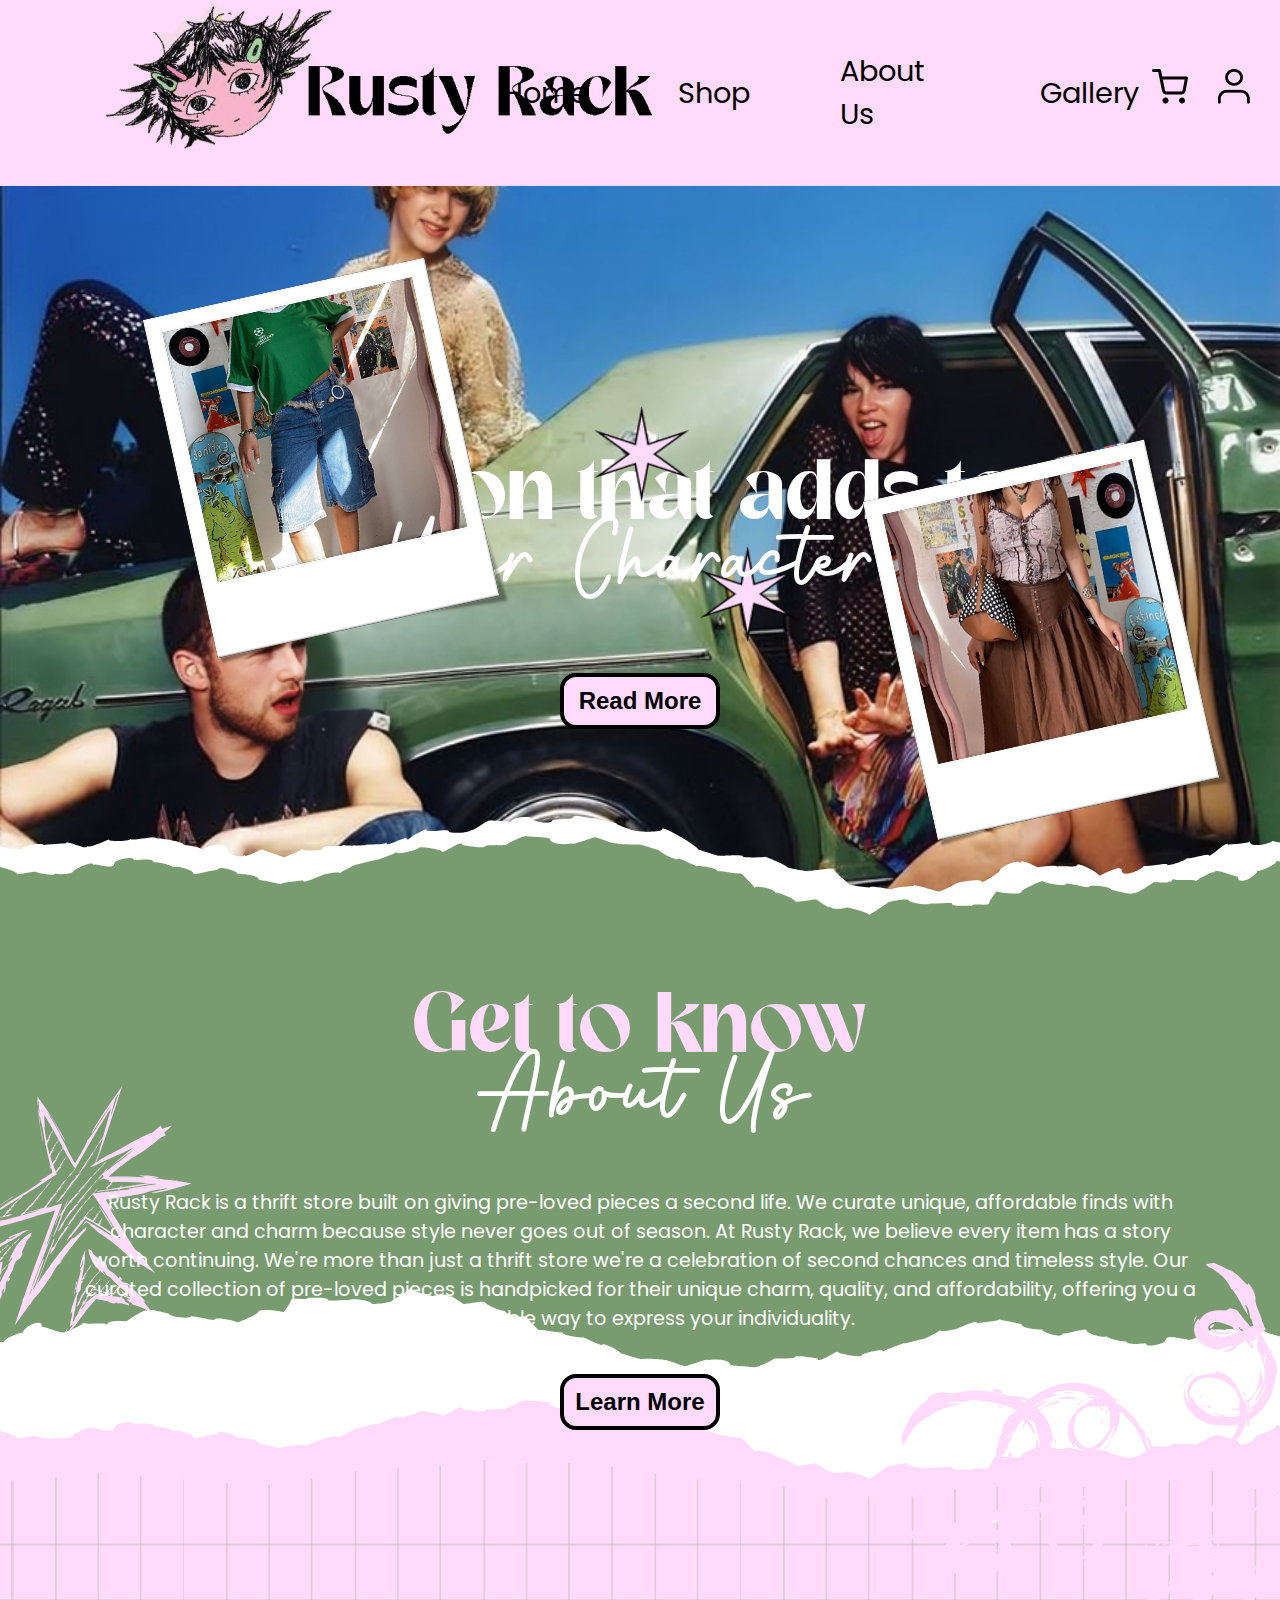
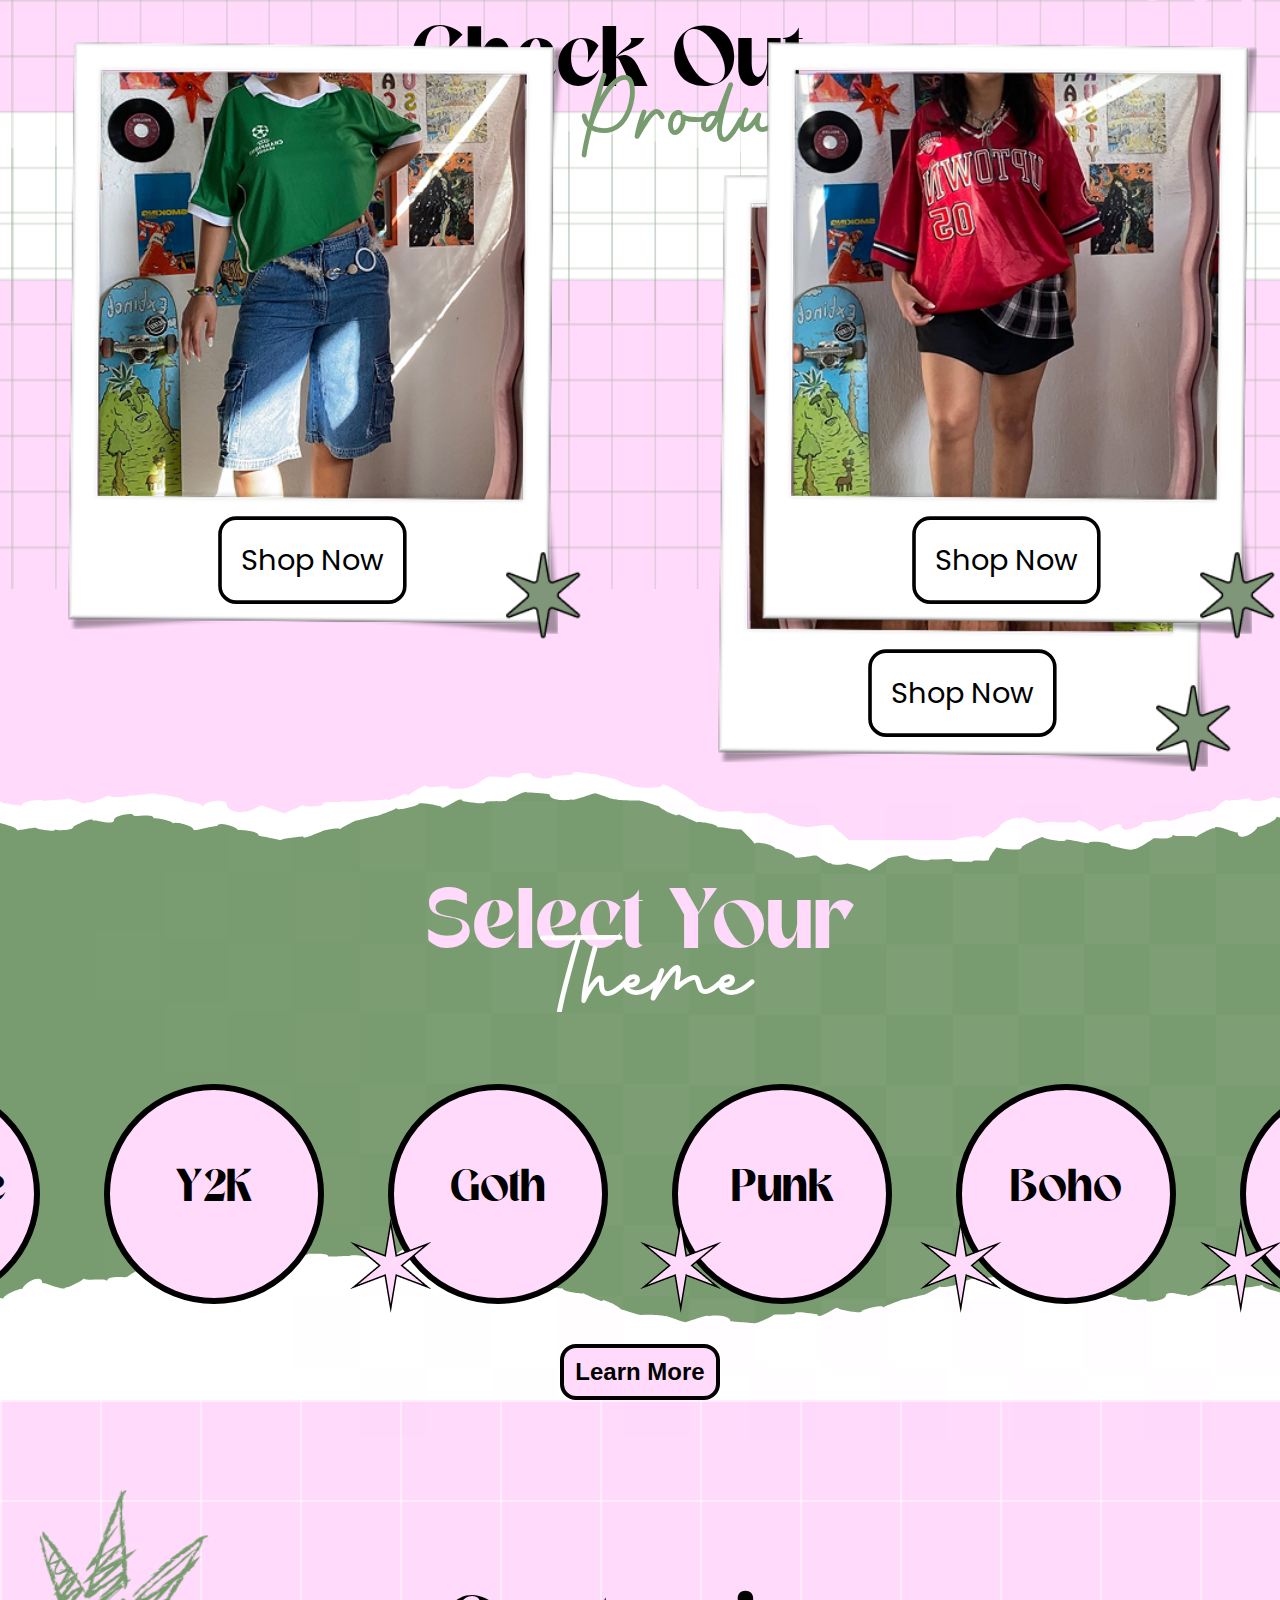
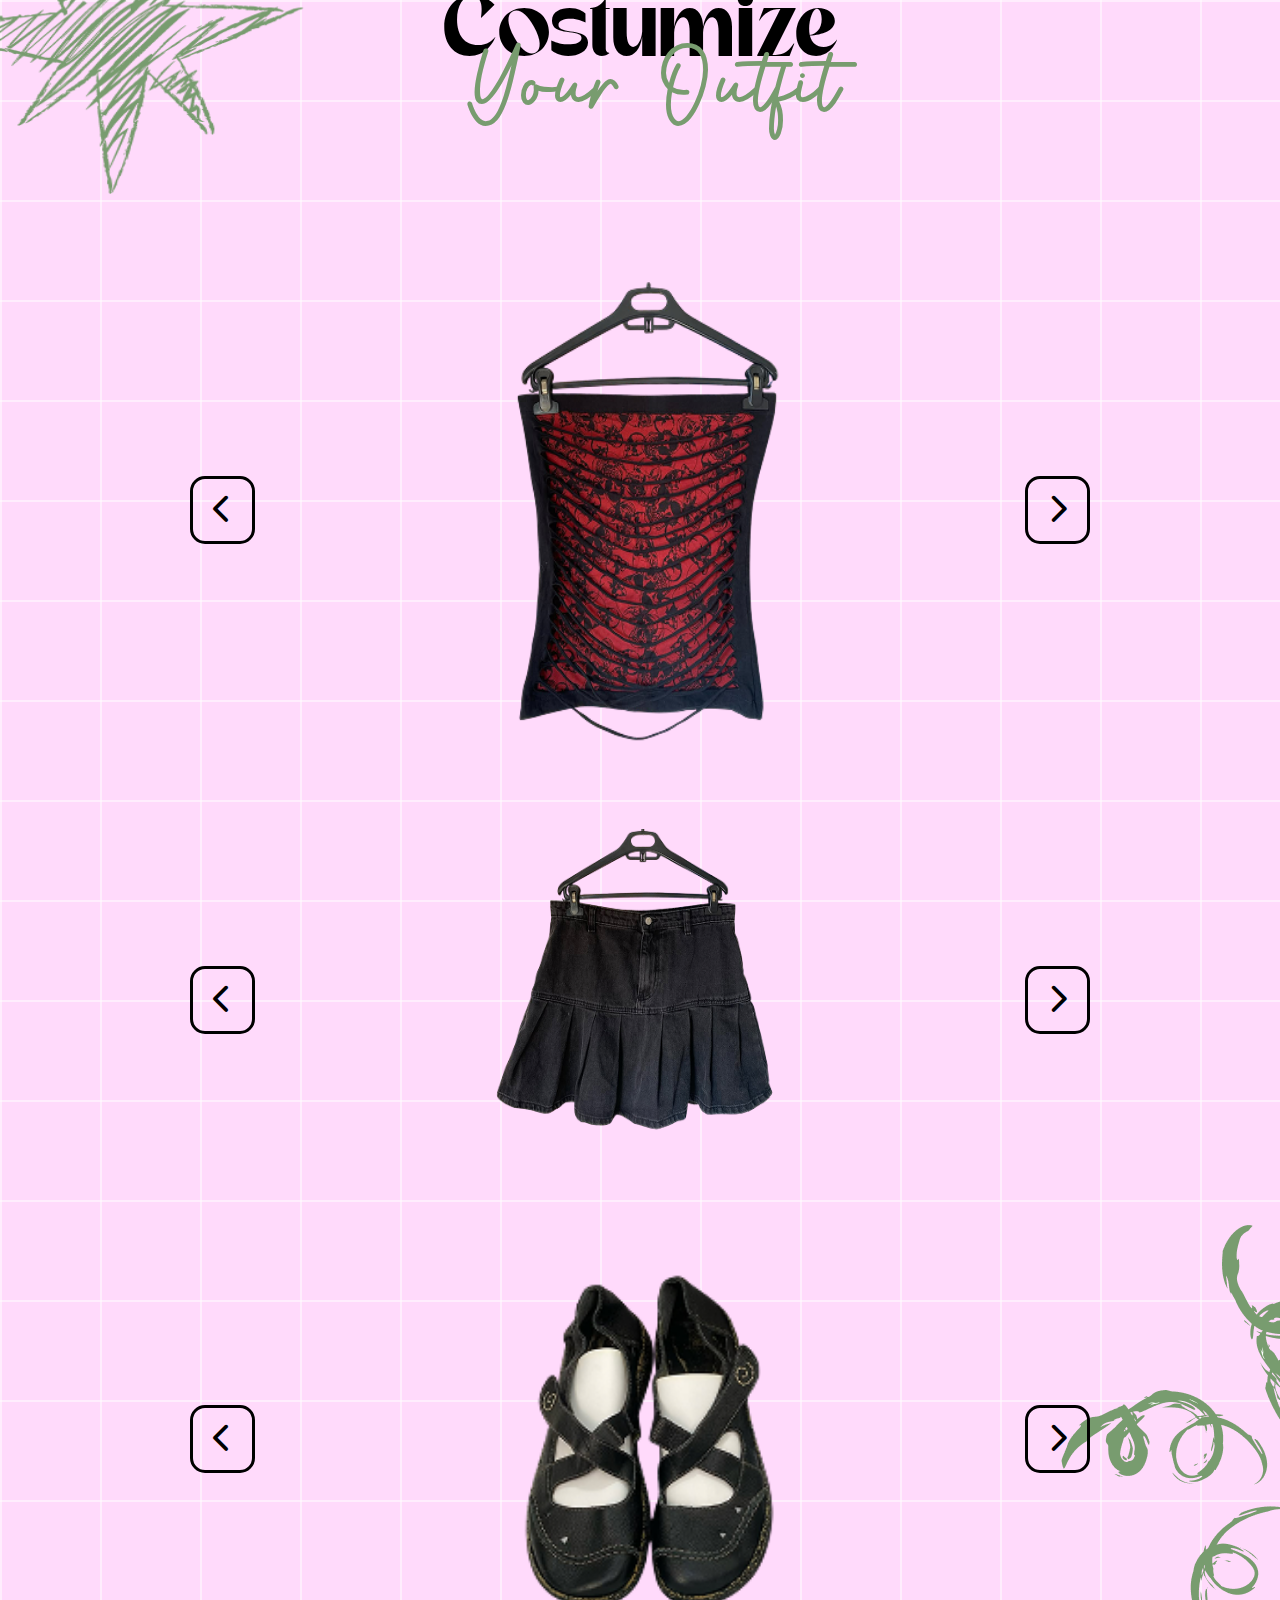
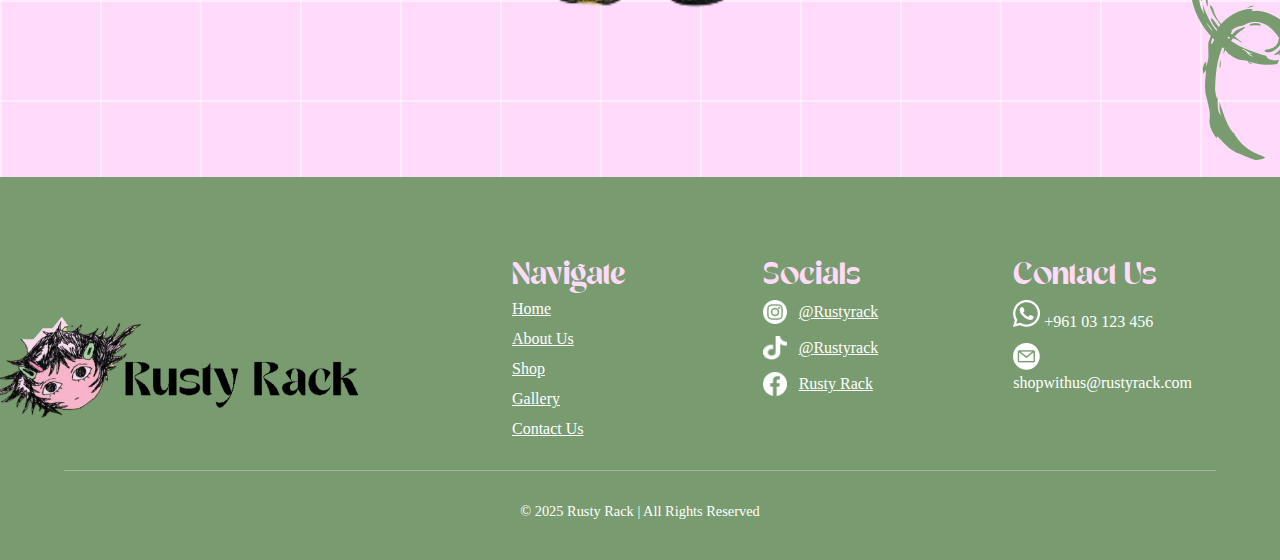
<file: index.html>
<!DOCTYPE html>
<html lang="en">
<head>
    <meta charset="UTF-8">
    <meta name="viewport" content="width=device-width, initial-scale=1.0">
    <title>Rusty Rack</title>
    <link rel="stylesheet" href="style.css">
     <link rel="stylesheet" href="https://cdnjs.cloudflare.com/ajax/libs/font-awesome/6.5.1/css/all.min.css">

</head>
<body>
     <header>

        <div class="logo">
            <img src="imgs/logo.png">
        </div>

        <div class="nav">
            <a href="index.html">Home</a>
            <a href="shop.html">Shop</a>
            <a href="about.html">About Us</a>
            <a href="#">Gallery</a>
        </div>

   <div class="hamburger" id="hamburger">
        <i class="fa-solid fa-bars"></i>
    </div>
    
        <div class="profile_links">
            <a href="cart.html"><img src="imgs/Shopping cart.png"></a>
            <a href="signup.html"><img src="imgs/Account.png"></a>
        </div>

    </header>

    <section id="hero_section">
         <img id="polariod_heroimg1" src="imgs/polariod1img.png"> <!-- BACK -->
    <div id="polariod_hero1">
        <img src="imgs/polariodRotated.png"> <!-- FRONT -->
    </div>

        <img id="star1" src="imgs/star.png">
         <img id="star2" src="imgs/star.png">
        <div id="hero_content">
            <div id="hero_text">
                <p>Fashion that adds to</p>
                <span>Your Character</span>
            </div>
            <div id="hero_btn">
                <button class="mainbtn">Read More</button></div>
        </div>

           <img id="polariod_heroimg2" src="imgs/polariod2img.png"> <!-- BACK -->
    <div id="polariod_hero2">
        <img src="imgs/polariodRotated.png"> <!-- FRONT -->
    </div>
    </section>

    
    <section id="about_us">
        <img id="paperwhite1"src="imgs/paperwhite.svg">
        <img id="papergreen1"src="imgs/papergreen.svg">
        <img id="doodle1" src="imgs/doodle1.svg">
        <div id="about_uscontent">

            <div id="about_usheading">
                <p>Get to know</p>
                <span>About Us</span>
            </div>
            <div id="about_ustext">
               <p> Rusty Rack is a thrift store built on giving pre-loved pieces a second life. We curate unique, affordable finds with character and charm because style never goes out of season. At Rusty Rack, we believe every item has a story worth continuing. We're more than just a thrift store  we're a celebration of second chances and timeless style. Our curated collection of pre-loved pieces is handpicked for their unique charm, quality, and affordability, offering you a sustainable way to express your individuality. </p>
            </div>

            <div id="about_usbtn">
                <button class="mainbtn">Learn More</button></div>
        </div>
        <img id="doodle2" src="imgs/doodle2.svg">
        <img id="paperwhite2"src="imgs/paperwhite.svg">
        <img id="papergreen2"src="imgs/papergreen.svg">
    </section>

    <section id="shop">
        <img id="line1" src="imgs/Lines.png">
         <img id="line2" src="imgs/Lines.png">
         <img id="paperpink1"src="imgs/paperpink.svg">
          <!-- <img id="paperpink2"src="imgs/paperpink.svg"> -->
          <div id="pinkfiller"></div>

          <div id="shopheading">
                <p>Check Out</p>
                <span>New Products</span>
            </div>

            <div class="polariods">
                <div class="polariod" id="polariod1">
                    <img src="imgs/polariod.png">
                    <img class="polariodimg" id="polariod1img"src="imgs/polariod1img.png">
                    <button class="shopnowbtn" id="btn1">Shop Now</button>
                    <img src="imgs/greenstar.png" class="greenstar">
                </div>

                 <div class="polariod" id="polariod2">
                    <img src="imgs/polariod.png">
                    <img class="polariodimg" id="polariod2img" src="imgs/polariod2img.png">
                    <button class="shopnowbtn" id="btn2">Shop Now</button>
                                        <img src="imgs/greenstar.png" class="greenstar">
                </div>

                 <div class="polariod" id="polariod3">
                    <img src="imgs/polariod.png">
                    <img class="polariodimg" id="polariod3img" src="imgs/polariod3img.png">
                    <button class="shopnowbtn" id="btn3">Shop Now</button>
                                        <img src="imgs/greenstar.png" class="greenstar">
                </div>
            </div>
          

    </section>

    <section id="theme">
        <img id="checker" src="imgs/checker.png">
         <img id="paperwhite3"src="imgs/paperwhite.svg">
        <img id="papergreen3"src="imgs/papergreen.svg">
        <div id="themeheading">
                <p>Select Your</p>
                <span>Theme</span>
            </div>
            <div class="categories">

                <div class="category">
                    <p>Grunge</p>
                    <img class="startheme" id="startheme1" src="imgs/star.png">
                </div>

                 <div class="category">
                    <p>Y2K</p>
                    <img class="startheme" id="startheme2" src="imgs/star.png">
                </div>

                 <div class="category">
                    <p>Goth</p>
                    <img class="startheme"id="startheme3" src="imgs/star.png">
                </div>

                 <div class="category">
                    <p>Punk</p>
                    <img class="startheme" id="startheme4" src="imgs/star.png">
                </div>

                 <div class="category">
                    <p>Boho</p>
                    <img class="startheme" id="startheme5" src="imgs/star.png">
                </div>

                 <div class="category">
                    <p>Street</p>
                    <img class="startheme" id="startheme6" src="imgs/star.png">
                </div>
            </div>

              <div id="theme_btn">
                <button class="mainbtn">Learn More</button></div>
        </div>

         <img id="paperwhite4"src="imgs/paperwhite.svg">
         <img id="papergreen4"src="imgs/papergreen.svg">
        
    </section>
   
<section id="costumize">
    <img id="greendoodle" src="imgs/greendoodle.png">
    <img id="greendoodle2" src="imgs/greendoodle2.png">

    <div id="costumizeheading">
        <p>Costumize</p>
        <span>Your Outfit</span>
    </div>

    
    <div class="slider-block">
        <button class="slide-btn left-btn"><i class="fa-solid fa-chevron-left"></i></button>

        <div class="slideshow-wrapper">
            <div class="costumizetops">
                
            </div>
        </div>

        <button class="slide-btn right-btn"><i class="fa-solid fa-chevron-right"></i></button>
    </div>

   
    <div class="slider-block">
        <button class="slide-btn left-btn"><i class="fa-solid fa-chevron-left"></i></button>

        <div class="slideshow-wrapper">
            <div class="costumizebottoms">
                
            </div>
        </div>

        <button class="slide-btn right-btn"><i class="fa-solid fa-chevron-right"></i></button>
    </div>

    
    <div class="slider-block">
        <button class="slide-btn left-btn"><i class="fa-solid fa-chevron-left"></i></button>

        <div class="slideshow-wrapper">
            <div class="costumizeshoes">
                
            </div>
        </div>

        <button class="slide-btn right-btn"><i class="fa-solid fa-chevron-right"></i></button>
    </div>
</section>

<footer class="about-footer section-tear section-tear--top">
    <div class="footer-container">
      <div class="footer-column footer-brand">
        <img src="imgs/logo.png" alt="Rusty Rack logo" class="footer-logo-img">
        
      </div>
      <div class="footer-column">
        <h3 class="footer-column-title">Navigate</h3>
        <ul class="footer-links">
          <li><a href="index.html">Home</a></li>
          <li><a href="about.html">About Us</a></li>
          <li><a href="#shop">Shop</a></li>
          <li><a href="#gallery">Gallery</a></li>
          <li><a href="#contact">Contact Us</a></li>
        </ul>
      </div>
      <div class="footer-column">
        <h3 class="footer-column-title">Socials</h3>
        <ul class="footer-socials">
          <li>
            <a href="#" aria-label="Instagram">
              <img src="imgs/IGWhite.png" alt="Instagram icon">
              <span>@Rustyrack</span>
            </a>
          </li>
          <li>
            <a href="#" aria-label="TikTok">
              <img src="imgs/TiktokWhite.png" alt="TikTok icon">
              <span>@Rustyrack</span>
            </a>
          </li>
          <li>
            <a href="#" aria-label="Facebook">
              <img src="imgs/FaceWhite.png" alt="Facebook icon">
              <span>Rusty Rack</span>
            </a>
          </li>
        </ul>
      </div>
      <div class="footer-column">
        <h3 class="footer-column-title">Contact Us</h3>
        <ul class="footer-contact">
          <li><img src="imgs/WhatsAppWhite.png" alt="WhatsApp icon"> +961 03 123 456</li>
          <li><img src="imgs/EmailWhite.png" alt="Email icon"> shopwithus@rustyrack.com</li>
        </ul>
      </div>
    </div>
    <p class="footer-copyright">© 2025 Rusty Rack | All Rights Reserved</p>
  </footer>

<script src="script.js"></script>
</body>
</html>
</file>
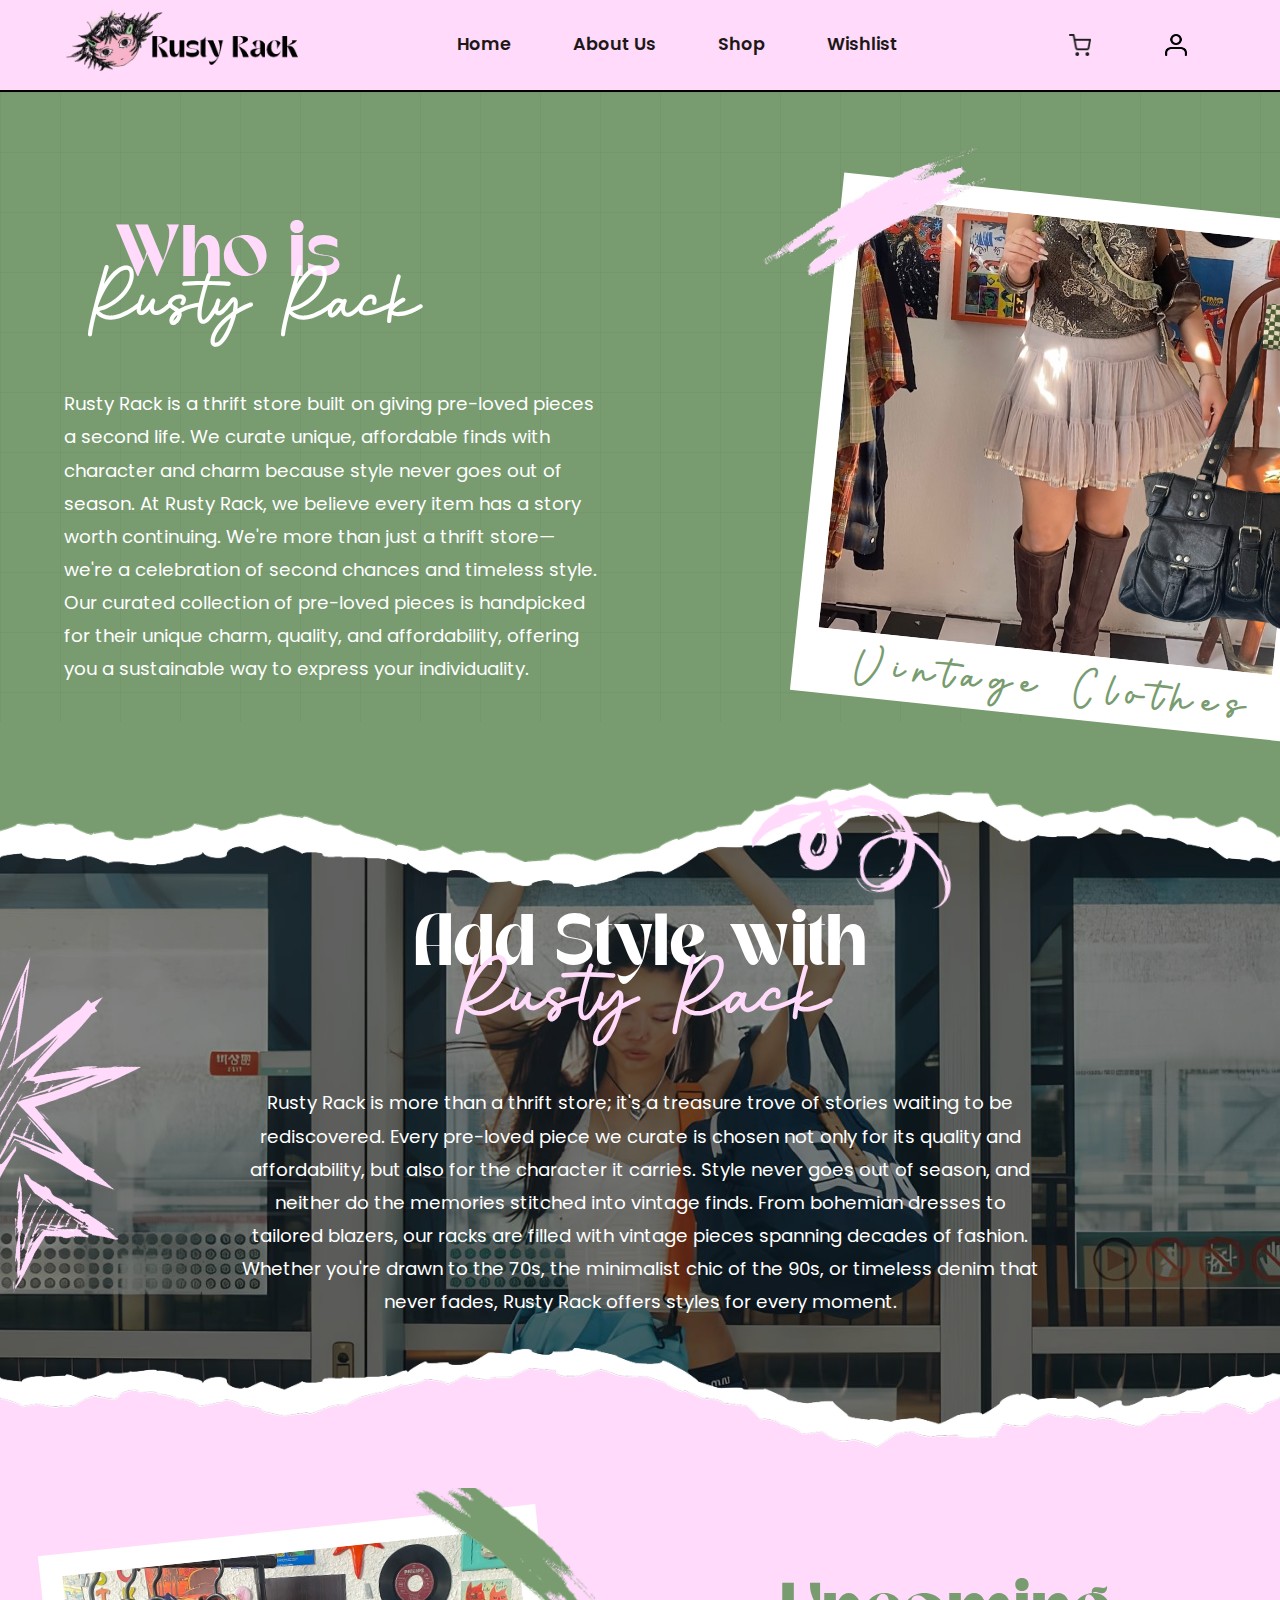
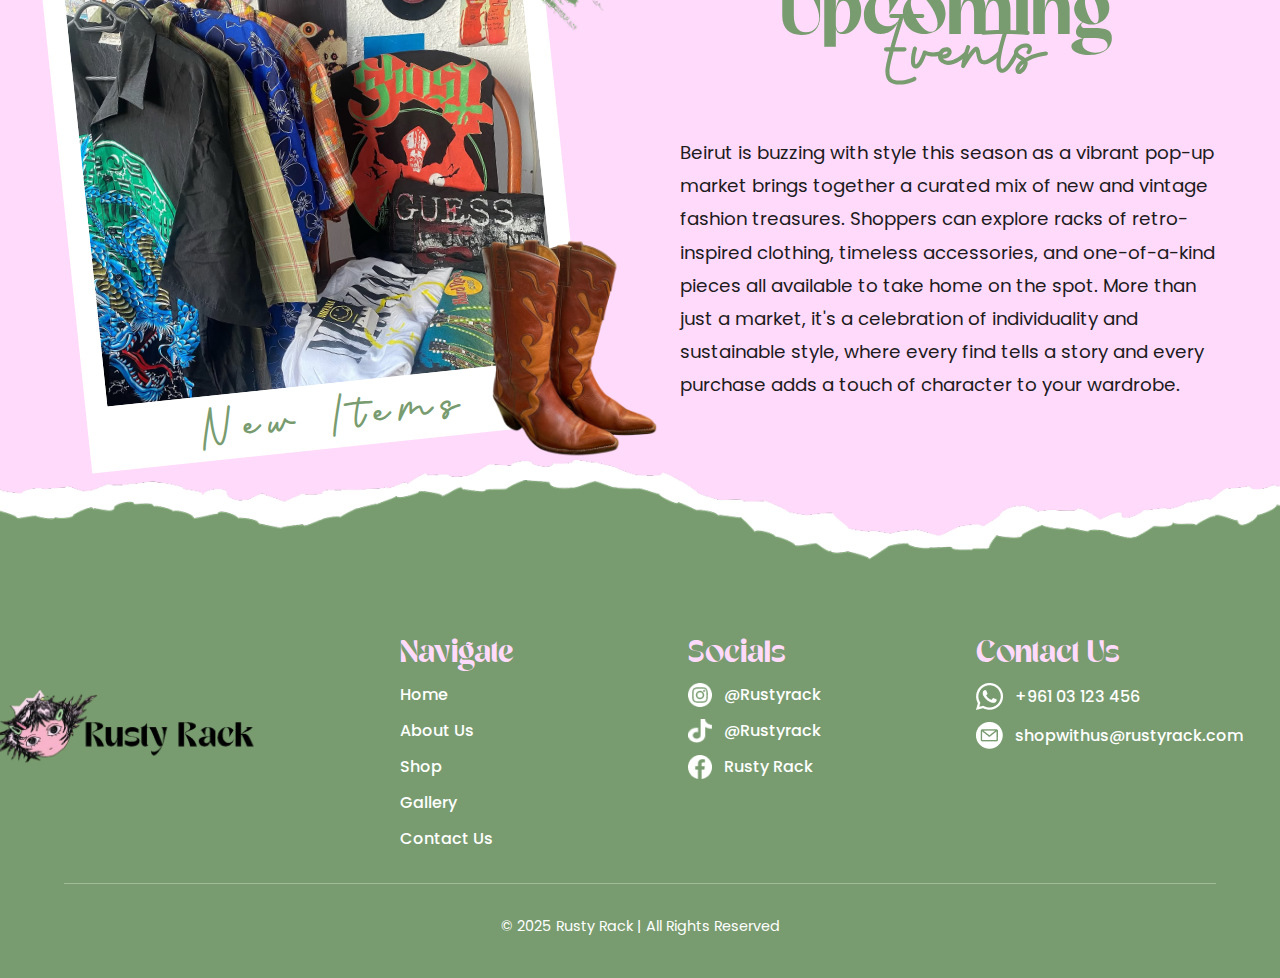
<file: about.html>
<!DOCTYPE html>
<html lang="en">

<head>
  <meta charset="UTF-8" />
  <meta name="viewport" content="width=device-width, initial-scale=1.0" />
  <title>About Us - Rusty Rack</title>
  <link rel="stylesheet" href="about.css" />
  <link rel="icon" type="image/png" href="imgs/faviconrr.png">
  <link rel="preconnect" href="https://fonts.googleapis.com">
  <link rel="preconnect" href="https://fonts.gstatic.com" crossorigin>
  <link href="https://fonts.googleapis.com/css2?family=Poppins:wght@400;600;700&display=swap" rel="stylesheet">
</head>

<body>
  <header class="navbar">
    <div class="logo">
      <a href="index.html">
        <img src="imgs/logo.png" alt="Rusty Rack logo" />
      </a>
    </div>
    <nav class="nav-links">
      <a href="index.html">Home</a>
      <a href="about.html">About Us</a>
      <a href="#shop">Shop</a>
      <a href="#gallery">Wishlist</a>
    </nav>
    <div class="nav-icons">
      <button class="icon-btn" aria-label="Open cart">
        <img src="imgs/cart.png" alt="Cart icon">
      </button>
      <button class="icon-btn" aria-label="Account">
        <img src="imgs/Human.png" alt="User account icon">
      </button>
    </div>
  </header>

  <main>
    <!-- Hero Section: Who is Rusty Rack -->
    <section class="about-hero section-tear section-tear--bottom" id="about-hero">
      <div class="about-hero-container">
        <div class="about-hero-content">
          <h1 class="about-hero-heading">
            <span class="about-hero-line1">Who is</span>
            <span class="about-hero-line2">Rusty Rack</span>
          </h1>
          <p class="about-hero-text">
            Rusty Rack is a thrift store built on giving pre-loved pieces a second life. We curate unique, affordable finds with character and charm because style never goes out of season. At Rusty Rack, we believe every item has a story worth continuing. We're more than just a thrift store—we're a celebration of second chances and timeless style. Our curated collection of pre-loved pieces is handpicked for their unique charm, quality, and affordability, offering you a sustainable way to express your individuality.
          </p>
        </div>
        <div class="about-hero-media">
          <div class="about-polaroid-wrapper">
            <div class="about-polaroid">
              <div class="polaroid-frame">
                <img src="imgs/vintageclothes.jpg" alt="Vintage clothes">
                
                <span>Vintage Clothes</span>
                
              </div>
            </div>


            <img
            src="imgs/blackbag.png"
            alt=""
            class="hero-polaroid-bag"
            aria-hidden="true"
            />
            <img src="imgs/PinkSplash.png" alt="" class="about-brush-stroke" aria-hidden="true">
          </div>
        </div>
      </div>
    </section>

  
    

    <!-- Style Section: Add Style with Rusty Rack -->
    <section class="about-style section-tear section-tear--top section-tear--bottom" id="about-style">
      <div class="about-style-overlay"></div>
      <img 
      src="imgs/stars2.png" 
      alt="" 
      class="about-style-star"
      aria-hidden="true"
    >
    <img 
    src="imgs/line1.png" 
    class="about-style-lines"
    alt=""
    aria-hidden="true"
  >
      <div class="about-style-content">
        <h2 class="about-style-heading">
          <span class="about-style-line1">Add Style with</span>
          <span class="about-style-line2">Rusty Rack</span>
        </h2>
        <p class="about-style-text">
          Rusty Rack is more than a thrift store; it's a treasure trove of stories waiting to be rediscovered. Every pre-loved piece we curate is chosen not only for its quality and affordability, but also for the character it carries. Style never goes out of season, and neither do the memories stitched into vintage finds. From bohemian dresses to tailored blazers, our racks are filled with vintage pieces spanning decades of fashion. Whether you're drawn to the 70s, the minimalist chic of the 90s, or timeless denim that never fades, Rusty Rack offers styles for every moment.
        </p>
        <br>
        <span>          </span>
        <span>          </span>
      </div>
     
    </section>

    <!-- Events Section: Upcoming Events -->
    <section class="about-events section-tear section-tear--top" id="about-events">
      <div class="about-events-container">
        <div class="about-events-media">
          <div class="about-events-polaroid-wrapper">
            <div class="about-events-polaroid">
              <div class="polaroid-frame">
                <img src="imgs/newitems.jpg" alt="New items">
                <span>New Items</span>
              </div>
              <img
                  src="imgs/GreenSplash.png"
                  alt=""
                  class="about-events-splash"
                  aria-hidden="true"
                  >
            </div>
            <img src="imgs/brownboots.png" alt="" class="about-events-boots" aria-hidden="true">
          </div>
        </div>
        <div class="about-events-content">
          <h2 class="about-events-heading">
            <span class="about-events-line1">Upcoming</span>
            <span class="about-events-line2">Events</span>
          </h2>
          <p class="about-events-text">
            Beirut is buzzing with style this season as a vibrant pop-up market brings together a curated mix of new and vintage fashion treasures. Shoppers can explore racks of retro-inspired clothing, timeless accessories, and one-of-a-kind pieces all available to take home on the spot. More than just a market, it's a celebration of individuality and sustainable style, where every find tells a story and every purchase adds a touch of character to your wardrobe.
          </p>
        </div>
      </div>
    </section>
  </main>

  <footer class="about-footer section-tear section-tear--top">
    <div class="footer-container">
      <div class="footer-column footer-brand">
        <img src="imgs/logo.png" alt="Rusty Rack logo" class="footer-logo-img">
        
      </div>
      <div class="footer-column">
        <h3 class="footer-column-title">Navigate</h3>
        <ul class="footer-links">
          <li><a href="index.html">Home</a></li>
          <li><a href="about.html">About Us</a></li>
          <li><a href="#shop">Shop</a></li>
          <li><a href="#gallery">Gallery</a></li>
          <li><a href="#contact">Contact Us</a></li>
        </ul>
      </div>
      <div class="footer-column">
        <h3 class="footer-column-title">Socials</h3>
        <ul class="footer-socials">
          <li>
            <a href="#" aria-label="Instagram">
              <img src="imgs/IGWhite.png" alt="Instagram icon">
              <span>@Rustyrack</span>
            </a>
          </li>
          <li>
            <a href="#" aria-label="TikTok">
              <img src="imgs/TiktokWhite.png" alt="TikTok icon">
              <span>@Rustyrack</span>
            </a>
          </li>
          <li>
            <a href="#" aria-label="Facebook">
              <img src="imgs/FaceWhite.png" alt="Facebook icon">
              <span>Rusty Rack</span>
            </a>
          </li>
        </ul>
      </div>
      <div class="footer-column">
        <h3 class="footer-column-title">Contact Us</h3>
        <ul class="footer-contact">
          <li><img src="imgs/WhatsAppWhite.png" alt="WhatsApp icon"> +961 03 123 456</li>
          <li><img src="imgs/EmailWhite.png" alt="Email icon"> shopwithus@rustyrack.com</li>
        </ul>
      </div>
    </div>
    <p class="footer-copyright">© 2025 Rusty Rack | All Rights Reserved</p>
  </footer>
</body>

</html>
</file>
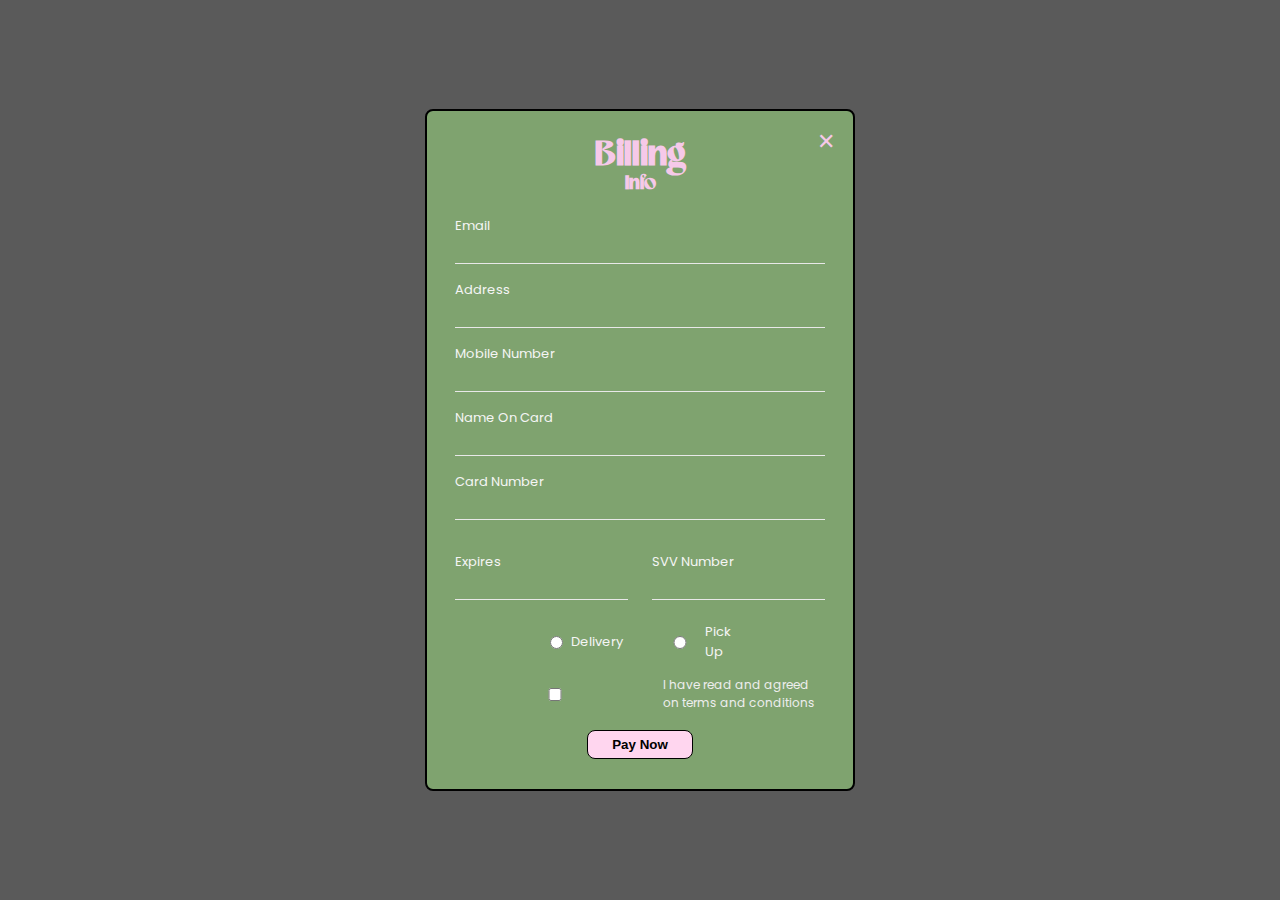
<file: payment.html>
<!DOCTYPE html>
<html lang="en">
<head>
<meta charset="UTF-8" />
<meta name="viewport" content="width=device-width, initial-scale=1.0" />
<title>Billing Info</title>

<style>
@font-face {
  font-family: 'Reverie';
  src: url('fonts/REVERIE.otf');
}
@font-face {
  font-family: 'Poppins';
  src: url('fonts/Poppins-Regular.ttf');
}

*{
  box-sizing:border-box;
  margin:0;
  padding:0;
}

body{
  background:#5a5a5a;
  height:100vh;
  display:flex;
  align-items:center;
  justify-content:center;
  font-family:'Poppins', sans-serif;
}

.modal{
  width:430px;
  background:#7fa36f;
  border:2px solid #000;
  border-radius:8px;
  padding:24px 28px 30px;
  position:relative;
}

.close{
  position:absolute;
  top:14px;
  right:18px;
  font-size:22px;
  color:#f6c9e9;
  cursor:pointer;
}

h1{
  font-family:'Reverie';
  text-align:center;
  color:#f6c9e9;
  font-size:36px;
  margin-bottom:20px;
}

h1 span{
  display:block;
  font-size:20px;
  margin-top:-6px;
}

label{
  color:#f5f5f5;
  font-size:13px;
  display:block;
  margin-top:16px;
}

input{
  width:100%;
  background:transparent;
  border:none;
  border-bottom:1px solid #e8e8e8;
  padding:6px 2px;
  color:white;
  outline:none;
}

.row{
  display:flex;
  gap:24px;
  margin-top:16px;
}

.row .field{
  flex:1;
}

.options{
  display:flex;
  justify-content:center;
  gap:40px;
  margin:22px 0 14px;
  color:white;
  font-size:14px;
}

.options label{
  margin:0;
  display:flex;
  align-items:center;
  gap:8px;
}

.terms{
  display:flex;
  align-items:center;
  gap:8px;
  font-size:12px;
  color:#eee;
  margin-bottom:18px;
}

button{
  display:block;
  margin:0 auto;
  background:#ffd6ef;
  border:1px solid #000;
  border-radius:8px;
  padding:6px 24px;
  font-weight:bold;
  cursor:pointer;
}
</style>
</head>
<body>

<div class="modal">
  <div class="close">✕</div>
  <h1>Billing<span>Info</span></h1>

  <label>Email</label>
  <input type="email" />

  <label>Address</label>
  <input type="text" />

  <label>Mobile Number</label>
  <input type="text" />

  <label>Name On Card</label>
  <input type="text" />

  <label>Card Number</label>
  <input type="text" />

  <div class="row">
    <div class="field">
      <label>Expires</label>
      <input type="text" />
    </div>
    <div class="field">
      <label>SVV Number</label>
      <input type="text" />
    </div>
  </div>

  <div class="options">
    <label><input type="radio" name="type" /> Delivery</label>
    <label><input type="radio" name="type" /> Pick Up</label>
  </div>

  <div class="terms">
    <input type="checkbox" />
    <span>I have read and agreed on terms and conditions</span>
  </div>

  <button>Pay Now</button>
</div>

</body>
</html>
</file>
<file: style.css>
*{
    margin:0;
    padding:0;
}
@font-face{
    font-family:'Kalista';
    src: url('fonts/Kalista.ttf') format('truetype');
}
@font-face{
    font-family: 'Reverie';
    src: url('fonts/REVERIE.otf') format('opentype');
}
@font-face{
    font-family: 'Poppins';
    src: url('fonts/Poppins-Regular.ttf') format('truetype');
}
header{
background-color: #FFDAFB;
width: 100%;
height: auto;
display: flex;
justify-content: space-between;
/* padding:0.4rem; */
align-items: center;
/* gap:40rem; */
/* border: 2px solid black; */
font-family: 'Poppins';
font-size: 1.8rem;
}
.profile_links{
    display: flex;
    gap: 30px;
    margin-right: 30px;
}
.logo{
    margin-left:100px ;
}
.nav{
    display: flex;
    justify-content: center;
    align-items: center;
    gap: 4rem;
    margin-left: -200px;
}
.nav a{
text-decoration: none;
color: black;
 transition: border 0.3s ease;
    border-radius: 25px;
    border: 3px solid transparent;
    padding:10px; 
}
.nav a:hover{
    border: 3px solid black;
}
#star1{
    position: absolute;
    top: 220px;
    right:590px;
    width: 6rem;
    height: 6rem;
}
#star2{
    position: absolute;
    top:360px;
    left:700px;
     width: 6rem;
    height: 6rem;
}
#polariod_hero1{
    position: absolute;
    left:100px;
    top:30px;
    z-index: 1;
   
}
#polariod_heroimg1{
    position: absolute;
    left:189px;
    top:100px;
    width:16rem;
    height: 20rem;
    transform: rotate(-13deg);
    z-index: 0;
}
#polariod_hero2{
     position: absolute;
    right:0px;
    bottom:100px;
    z-index: 1;
}
#polariod_heroimg2{
   position: absolute;
    transform: rotate(-13deg);
    z-index: 0;
    right:115px;
    bottom:200px;
    width:16rem;
    height:20rem;
}
#hero_section{
    width:100%;
    height:50rem;
    /* border: 2px solid black; */
    background-image: url(imgs/hero-sectionbg.png);
    background-size: cover;
    background-position: center;
    display: flex;
    justify-content: center; /* <- was space-around */
  align-items: center;
    position: relative;
}
#hero_content{
    display: flex;
    flex-direction: column;
    justify-content: center;
    align-items: center;
    gap:2.5rem;
    /* border: 2px solid black; */
}
#hero_text p{
    font-size: 5.6rem;
    font-family: 'Reverie';
    color: white;
}
#hero_text span{
    font-size: 6rem;
    font-family: 'Kalista';
    margin-left: 115px;
    color: white;
    position: relative;
    top: -40px; 
}
 .mainbtn{
    background-color: #FFDAFB;
    align-items: center;
    padding: 2px;
    width: 10rem;
    height: 3.5rem;
    font-size: 1.5rem;
    border-radius: 1rem;
    font-weight: 700;
    transition: background-color 0.3s ease;
    border: 4px solid black;
}
#hero_btn button{
     margin-top: -40px;
}
.mainbtn:hover{
    background-color: transparent;
}
#doodle1{
    
    position: absolute;
    top:200px;
    left:0px;
    
}
#about_us {
  position: relative;
  z-index: 999;         
  /* height: 38rem;     */
  margin-top: -100px;      
  padding-top: 90px;    
  padding-bottom: 180px;   
  /* background-image: url(imgs/paperwhite.svg); */
  align-items: center;
  /* border: 2px solid black;     */
}
#paperwhite1{
    position: absolute;
    width: 100%;
    top:-70px;
    z-index: -1;
}
#papergreen1{
    position: absolute;
    width:100%;
    top:-50px;
    /* transform: translateX(30px); */
    z-index: -1;
}
#paperwhite2{
    position: absolute;
    transform: rotate(180deg);
    width: 100%;
    z-index: -1;
    top:200px;
}
#papergreen2{
    position: absolute;
    transform: rotate(180deg);
    width: 100%;
    z-index: -1;
    top:170px;
}
#about_uscontent{
    display: flex;
    flex-direction: column;
    justify-content: center;
    align-items: center;
    z-index: 999;
   
}
#about_usheading p{
font-family: 'Reverie';
color: #FFDAFB;
 font-size: 5.6rem;
 z-index: 999;
}
#about_usheading span{
    font-family: 'Kalista';
    color: white;
    font-size: 6rem;
    margin-left: 60px;
    position: relative;
    top: -40px; 
    z-index: 999;
    
}
#about_ustext{
    color:white;
    width: 70rem;
    height: 13.5rem;
    font-size: 1.2rem;
    z-index: 999;
    font-family: 'Poppins';
}
#about_ustext p{
 text-align: center;
}
#about_usbtn{
    margin-top: -30px;
}
#doodle2{
    position: absolute;
    right:0px;
    bottom:0px;
}
#shop{
    position: relative;
    /* z-index: -5; */
    display: flex;
    flex-direction: column;
    justify-content: center;
    align-items: center;
    /* gap:4rem; */
}
#line1{
position: absolute;
width: 100%;
top:-150px;
z-index: -1;
}
#line2{
position: absolute;
width: 100%;
top:118px;
z-index: -1;
}
#paperpink1{
    width: 100%;
    position: absolute;
    z-index: -2;
    top:-210px;
}
#paperpink2{
    width: 100%;
    position: absolute;
    transform: rotate(180deg);
    z-index: -2;
    top:350px;
}
#pinkfiller{
    background-color: #FFDAFB;
     width: 100%;
    position: absolute;
    height: 35rem;
    width: 100%;
    top:270px;
    z-index: -7;
    
    
}

#shopheading p{
font-family: 'Reverie';
color: black;
 font-size: 5.6rem;
}
#shopheading span{
    font-family: 'Kalista';
    color: #789C6F;
    font-size: 6rem;
    margin-left: -20px;
    position: relative;
    top: -50px; 
}
.polariods{
    position: relative;
    width: 90%;
}
.polariod{
    position: absolute;
     transform: scale(1.2);
}
#polariod1{
    top:-130px;
    left:40px;
}
#polariod2{
   bottom:-500px;
    left:690px;
}
#polariod3{
    right:0px;
    top:-130px;
}
.shopnowbtn{
    background-color: white;
    font-size: 1.5rem;
    font-family: 'Poppins';
    color: black;
    padding: 16px;
    border: 3px solid black;
    border-radius: 15px;
     transition: 0.3s ease;
}
.shopnowbtn:hover{
    border: 3px solid #789C6F;
    color: #789C6F;
}
#btn1{
    position: absolute;
    left:130px;
    top:395px;
}
#btn2{
    position: absolute;
    left:130px;
    top:395px;
}
#btn3{
    position: absolute;
     left:130px;
    top:395px;
}
.polariodimg{
    position: absolute;
    z-index: -1;
      left:30px;
    top:25px;
}
.greenstar{
    position: absolute;
    bottom:0px;
    left:370px;
}
/* #polariod1img{
    left:30px;
    top:
} */




#theme{
    position: relative;
    /* border: 2px solid black; */
    margin-top: 620px;
    /* z-index: 1; */
    display: flex;
    flex-direction: column;
    justify-content: center;
    align-items: center;
    z-index: 999;
}
#checker{
    position: absolute;
    z-index: 2;
    right:0px;
    height: 40rem;
    width: 74rem;
}
#paperwhite3{
 position: absolute;
    width: 100%;
    top:-70px;
    z-index: -1;
}
#papergreen3{
position: absolute;
    width:100%;
    top:-50px;
    z-index: -1;
}
#themeheading{
    margin-top: 30px;
}
#themeheading p{
    font-family: 'Reverie';
color: #FFDAFB;
 font-size: 5.6rem;
}
#themeheading span{
     font-family: 'Kalista';
    color: white;
    font-size: 6rem;
    margin-left: 110px;
    position: relative;
    top: -50px; 
}
.categories{
    display: flex;
    justify-content: center;
    gap:4rem;
    z-index: 999;
}
#startheme1{
    position: absolute;
    left:350px;
}
#startheme2{
    position: absolute;
    left:640px;
}
#startheme3{
      position: absolute;
    left:920px;
}
#startheme4{
     position: absolute;
    left:1200px;
}
#startheme5{
    position: absolute;
    left:1480px;
}
#startheme6{
    position: absolute;
    left:1760px;
}
.category{
    font-family: 'Reverie';
    font-size: 3rem;
    height:13rem;
    width:13rem;
    border-radius: 50%;
    border: 6px solid black;
    background-color: #FFDAFB;
    text-align: center;
    transition: transform 0.3s ease;
}

.startheme{
     transition: filter 0.3s ease, transform 0.3s ease;
}
.category p{
    margin-top: 70px;
}
#theme_btn{
    margin-top: 40px;
    z-index: 999;
}
#paperwhite4{
 position: absolute;
    transform: rotate(180deg);
    width: 100%;
    /* z-index: 1; */
    top:200px;
}
#papergreen4{
  position: absolute;
    transform: rotate(180deg);
    width: 100%;
    /* z-index: 3; */
    top:170px;
}
#greendoodle{
    position: absolute;
    left: 0px;
    top:90px;
    height: 19rem;
    width: 19rem;
}
#greendoodle2{
    position: absolute;
    right: 0px;
    bottom:0px;
}
#costumize {
    background-color: #FFDAFB;
    padding: 150px 0;
    position: relative;
    display: flex;
    flex-direction: column;
    align-items: center;
    gap: 80px;
    background-image: 
         linear-gradient(to right, rgba(255,255,255,0.5) 2px, transparent 0),
        linear-gradient(to bottom, rgba(255,255,255,0.5) 2px, transparent 0);
    background-size: 100px 100px; /* big squares */
}


.slider-block {
    position: relative;
    width: 900px;
    display: flex;
    align-items: center;
    justify-content: center;
}


.slideshow-wrapper {
    width: 300px;
    overflow: hidden;
}


.costumizetops,
.costumizebottoms,
.costumizeshoes {
    display: flex;
    transition: transform 0.5s ease-in-out;
}

.costumizetops img,
.costumizebottoms img,
.costumizeshoes img {
    width: 100%;
    flex-shrink: 0;
}


.slide-btn {
    position: absolute;
    top: 50%;
    transform: translateY(-50%);
    background-color: transparent;
    border: 3px solid black;
    padding: 14px 20px;
    font-size: 30px;
    cursor: pointer;
    border-radius: 15px;
    z-index: 10;
}

.left-btn {
    left: 0;
}

.right-btn {
    right: 0;
}


/* -150 */
#line3{
position: absolute;
width: 100%;
top:-10px; 
opacity: 0.5;
/* z-index: 0; */
}
/* 118 */
#line4{
position: absolute;
width: 100%;
top:75px;
opacity: 0.5;
/* z-index: -1; */
}
#paperpink3{
    width: 100%;
    position: absolute;
    z-index: -7;
    top:80px;
}
#costumizeheading{
    margin-top: 30px;
}
#costumizeheading p{
    font-family: 'Reverie';
color:black;
 font-size: 5.6rem;
}
#costumizeheading span{
     font-family: 'Kalista';
    color: #789C6F;
    font-size: 6rem;
    margin-left: 20px;
    position: relative;
    top: -50px; 
}

.about-footer {
  background-color: #789C6F;
  color: white;
  padding: 80px 64px 40px;
  position: relative;
}

.footer-container {
  max-width: 1200px;
  margin: 0 auto;
  display: grid;
  grid-template-columns: 1.2fr 1fr 1fr 1fr;
  gap: 48px;
  margin-bottom: 32px;
}

.footer-brand {
  display: flex;
  flex-direction: column;
  gap: 12px;
}

.footer-logo-img {
    transform: translate(-80px, 60px);
  width: 400px;
  height: auto;
}

.footer-brand-name {
  font-family: "Reverie", "Playfair Display", serif;
  font-size: 1.5rem;
  color: var(--white);
}

.footer-column-title {
  font-family: "Reverie", "Playfair Display", serif;
  font-size: 2rem;
  margin-bottom: 5px;
  color: #ffdafb;
  font-weight: 400;
}

.footer-links {
  list-style: none;
  display: flex;
  flex-direction: column;
  gap: 12px;
}

.footer-links a {
  color: var(--white);
  font-weight: 500;
  transition: opacity 0.3s;
}

.footer-links a:hover {
  opacity: 0.8;
}

.footer-socials {
  list-style: none;
  display: flex;
  flex-direction: column;
  gap: 12px;
}

.footer-socials a {
  display: flex;
  align-items: center;
  gap: 12px;
  color: var(--white);
  font-weight: 500;
  transition: opacity 0.3s;
}

.footer-socials img {
  width: 24px;
  height: 24px;
}

.footer-socials a:hover {
  opacity: 0.8;
}

.footer-contact {
  list-style: none;
  display: flex;
  flex-direction: column;
  gap: 12px;
  color: var(--white);
  font-weight: 500;
}

.footer-copyright {
  text-align: center;
  color: var(--white);
  font-size: 0.9rem;
  margin-top: 32px;
  padding-top: 32px;
  border-top: 1px solid rgba(255, 255, 255, 0.3);
}

.hamburger {
    display: none;
    font-size: 2rem;
    cursor: pointer;
}

/* Hamburger menu toggle */
#navLinks {
    transition: max-height 0.3s ease;
}

/* --- MEDIA QUERIES --- */
@media screen and (max-width: 992px) {

    /* Show hamburger */
    .hamburger {
        display: block;
        position: absolute;
        top: 1rem;
        right: 1rem;
        z-index: 999;
    }

    /* Hide nav initially */
    #navLinks {
        flex-direction: column;
        max-height: 0;
        overflow: hidden;
        gap: 1rem;
        background-color: #FFDAFB;
        width: 100%;
        position: absolute;
        top: 70px;
        left: 0;
        padding: 1rem 0;
    }

    #navLinks.show {
        max-height: 500px; /* arbitrary large value */
    }

    header {
        position: relative;
        flex-direction: row;
        justify-content: space-between;
        align-items: center;
        padding: 1rem;
    }

    /* Hero polaroids scaling */
    #polariod_heroimg1 { left: 20px; top: 50px; width: 10rem; height: 13rem; }
    #polariod_hero1 { left: 40px; top: 20px; }
    #polariod_heroimg2 { right: 20px; bottom: 120px; width: 10rem; height: 13rem; }
    #polariod_hero2 { right: 30px; bottom: 80px; }

    #star1, #star2 { width: 3rem; height: 3rem; }

    /* Shop polaroids stack */
    .polariods {
        flex-direction: column;
        align-items: center;
    }
    .polariod {
        position: relative !important;
        top: 0 !important;
        left: 0 !important;
        margin-bottom: 2rem;
        transform: scale(1);
    }
    .polariodimg {
        position: relative !important;
        top: 0 !important;
        left: 0 !important;
    }
    .shopnowbtn {
        position: relative !important;
        top: 0 !important;
        left: 0 !important;
        margin-top: 0.5rem;
    }

    /* Theme section wrap */
    .categories { flex-wrap: wrap; justify-content: center; gap: 1rem; }
    .category { width: 8rem; height: 8rem; font-size: 2rem; }

    /* Text scaling */
    #hero_text p { font-size: 3rem; text-align: center; }
    #hero_text span { font-size: 3.5rem; top: -20px; margin-left: 0; }
}

/* Small phones */
@media screen and (max-width: 600px) {
    #hero_section { height: 30rem; }
    #hero_text p { font-size: 2rem; }
    #hero_text span { font-size: 2.5rem; top: -15px; }

    .mainbtn { width: 7rem; height: 2.8rem; font-size: 1rem; }
    .category { width: 6rem; height: 6rem; font-size: 1.5rem; }
}
</file>
<file: about.css>
/* ============================================
   FONT IMPORTS (Reused from existing)
============================================ */

@font-face {
  font-family: "Reverie";
  src: url("fonts/REVERIE.otf") format("opentype");
  font-weight: 400;
  font-style: normal;
  font-display: swap;
}

@font-face {
  font-family: "Kalista";
  src: url("fonts/kalista/Kalista.otf") format("opentype"),
    url("fonts/kalista/Kalista.ttf") format("truetype");
  font-weight: 400;
  font-style: normal;
  font-display: swap;
}

/* ============================================
   CSS VARIABLES (Reused from existing)
============================================ */

:root {
  --pink: #ffdafb;
  --pink-dark: #cb6ea0;
  --soft-green: #789c6f;
  --sage: #6b7a68;
  --deep-green: #41543c;
  --text: #201b1d;
  --white: #ffffff;
  --black: #000000;
  --overlay-dark: rgba(0, 0, 0, 0.45);
}

/* ============================================
   RESET & BASE STYLES (Reused from existing)
============================================ */

*,
*::before,
*::after {
  box-sizing: border-box;
  margin: 0;
  padding: 0;
}

body {
  margin: 0;
  font-family: "Poppins", "Inter", "Segoe UI", sans-serif;
  color: var(--text);
  background: #f7f2f6;
  line-height: 1.5;
}

img {
  display: block;
  max-width: 100%;
}

a {
  text-decoration: none;
  color: inherit;
}

button {
  border: none;
  background: none;
  cursor: pointer;
  font: inherit;
}

/* ============================================
   NAVBAR (Reused from existing)
============================================ */

.navbar {
  height: 92px;
  background: var(--pink);
  display: flex;
  align-items: center;
  justify-content: space-between;
  padding: 0 64px;
  border-bottom: 2px solid #000;
}

.logo img {
  width: 250px;
}

.nav-links {
  display: flex;
  align-items: center;
  gap: 34px;
  font-weight: 600;
  font-size: 1.1rem;
  text-transform: none;
  line-height: 1.1;
}

.nav-links a {
  color: #1d1818;
  border: 2px solid transparent;
  border-radius: 8px;
  padding: 8px 12px;
}

.nav-links a:hover {
  border-color: rgb(0, 0, 0);
  transition: 0.3s;
}

.nav-icons {
  display: flex;
  gap: 16px;
}

.icon-btn {
  width: 80px;
  height: 80px;
  display: inline-flex;
  align-items: center;
  justify-content: center;
}

.icon-btn img {
  width: 22px;
  height: 22px;
}

/* ============================================
   SECTION TEAR SYSTEM (Reused from existing)
============================================ */

.section-tear {
  position: relative;
  overflow: visible;
}

/* Shared tear pseudo-elements */
.section-tear--top::before,
.section-tear--top::after,
.section-tear--bottom::before,
.section-tear--bottom::after {
  content: "";
  position: absolute;
  left: 0;
  width: 100%;
  height: 120px;
  background-repeat: no-repeat;
  background-size: cover;
  background-position: center top;
  pointer-events: none;
}

/* Green tears (default) */
.section-tear--top::before,
.section-tear--bottom::before {
  z-index: 3;
  background-image: url("imgs/GreenShred.png");
}

.section-tear--top::after,
.section-tear--bottom::after {
  z-index: 2;
  background-image: url("imgs/WhiteShred.png");
}

/* Top tear positioning */
.section-tear--top::before {
  top: -70px;
}

.section-tear--top::after {
  top: -90px;
}

/* Bottom tear positioning */
.section-tear--bottom::before {
  bottom: -60px;
  transform: scaleY(-1);
}

.section-tear--bottom::after {
  bottom: -80px;
  transform: scaleY(-1);
}

/* Invert bottom tear for hero section (face downwards) */
.about-hero.section-tear--bottom::before {
  bottom: -30px;
  transform: scaleY(-1);
}

.about-hero.section-tear--bottom::after {
  bottom: -75px;
  transform: scaleY(-1);
}

/* Pink tears for pink sections */
.about-events.section-tear--top::before {
  background-image: url("imgs/PinkShred.png");
  z-index: 3;
}

.about-events.section-tear--top::after {
  background-image: url("imgs/WhiteShred.png");
  z-index: 2;
}

/* ============================================
   POLAROID STYLES (Reused from existing)
============================================ */

.polaroid-frame {
  background: #fff;
  width: 500px;
  height: 520px;
  padding: 22px 22px 65px;
  position: relative;
}

.polaroid-frame img {
  width: 100%;
  height: 100%;
  object-fit: cover;
  border-radius: 1px;
}

.polaroid-frame span {
  position: absolute;
  left: 60px;
  font-size: 3rem;
  letter-spacing: 0.2em;
  color: #789c6f;
  font-family: "kalista";
}

/* ============================================
   HERO SECTION: Who is Rusty Rack
============================================ */

.about-hero {
  background-color: var(--soft-green);
  background-image:
    linear-gradient(to right, rgba(107, 122, 104, 0.2) 1px, transparent 1px),
    linear-gradient(to bottom, rgba(107, 122, 104, 0.2) 1px, transparent 1px);
  background-size: 60px 60px;
  color: var(--white);
  padding: 96px 64px;
  min-height: 720px;
  display: flex;
  align-items: center;
  position: relative;
}

.about-hero-container {
  max-width: 1200px;
  margin: 0 auto;
  width: 100%;
  display: grid;
  grid-template-columns: 1fr 1fr;
  gap: 80px;
  align-items: center;
}

.about-hero-content {
  max-width: 800px;
}

.about-hero-heading {
  margin: 0 0 32px;
  line-height: 1;
}

.about-hero-line1 {
  display: block;
  font-family: "Reverie", "Playfair Display", serif;
  font-size: clamp(3.5rem, 6vw, 5.5rem);
  font-weight: 400;
  color: #ffdafb;
  margin-bottom: -20px;
  transform: translateX(50px);
}

.about-hero-line2 {
  display: block;
  font-family: "Kalista", cursive;
  font-size: 5rem;
  font-weight: 100;
  color: var(--white);
  transform: translate(20px,-10px);
}

.about-hero-text {
  font-size: clamp(1rem, 1.5vw, 1.15rem);
  line-height: 1.8;
  color: var(--white);
  margin: 0;
}

.about-hero-media {
  position: relative;
  display: flex;
  justify-content: flex-end;
  align-items: center;
  z-index: 10;
}

.about-polaroid-wrapper {
  position: relative;
  width: 100%;
  max-width: 400px;
}

.about-polaroid {
  position: relative;
  transform: rotate(6deg);
  z-index: 2;
}

.about-brush-stroke {
  position: absolute;
  top: -60px;
  right: 220px;
  width: 240px;
  height: auto;
  z-index: 3;
  pointer-events: none;
 
}


.hero-polaroid-bag {
    position: absolute;
    top: 110px;        /* move up */
    right: -180px;     /* move right */
    width: 300px;     /* control size */
    z-index: 4;       /* above polaroid */
    pointer-events: none;
    transform: rotate(6deg);
  }
  
/* ============================================
   STYLE SECTION: Add Style with Rusty Rack
============================================ */

.about-style {
  background: url("imgs/AddStyle background.jpg") center/cover no-repeat;
  color: var(--white);
  padding: 96px 64px;
  min-height: 520px;
  display: flex;
  align-items: center;
  justify-content: center;
  position: relative;
  text-align: center;
}


.about-style-star {
    position: absolute;
    left: -100px;      
    top: 50%;
    transform: translateY(-50%) rotate(-10deg);
    width: 250px;      
    z-index: 3;
    pointer-events: none;
  }

.about-style-lines {
    position: absolute;
    right: 375px;        
    top: -70px;
    width: 100px;       
    transform: rotate(280deg);
    transform: rotateY(1);
    z-index: 3;
    pointer-events: none;
  }

.about-style-overlay {
  position: absolute;
  inset: 0;
  background: var(--overlay-dark);
  z-index: 1;
}

.about-style-content {
  position: relative;
  z-index: 2;
  max-width: 800px;
  margin: 0 auto;
}

.about-style-heading {
  margin: 0 0 32px;
  line-height: 1;
}

.about-style-line1 {
  display: block;
  font-family: "Reverie", "Playfair Display", serif;
  font-size: clamp(3.5rem, 6vw, 5.5rem);
  font-weight: 400;
  color: var(--white);
  margin-bottom: -20px;
}

.about-style-line2 {
  display: block;
  font-family: "Kalista", cursive;
  font-size: clamp(4rem, 7vw, 6.5rem);
  font-weight: 400;
  color: var(--pink);
  transform: translateY(-10px);
}

.about-style-text {
  font-size: clamp(1rem, 1.5vw, 1.15rem);
  line-height: 1.8;
  color: var(--white);
  margin: 0;
}

/* ============================================
   EVENTS SECTION: Upcoming Events
============================================ */

.about-events {
  background: var(--pink);
  color: var(--text);
  padding: 96px 64px;
  position: relative;
}

.about-events-container {
  max-width: 1200px;
  margin: 0 auto;
  width: 100%;
  display: grid;
  grid-template-columns: 1fr 1fr;
  gap: 80px;
  align-items: center;
}

.about-events-media {
  position: relative;
  display: flex;
  justify-content: flex-start;
  align-items: center;
}

.about-events-polaroid-wrapper {
  position: relative;
  width: 100%;
  max-width: 400px;
}

.about-events-polaroid {
  position: relative;
  transform: rotate(-6deg);
  z-index: 2;
}

.about-events .polaroid-frame span {
    left: 110px;
  }
  

.about-events-boots {
  position: absolute;
  bottom: -30px;
  left: 370px;
  width: 250px;
  height: auto;
  z-index: 10;
  pointer-events: none;
  transform: scaleX(-1);
 
}

.about-events-splash {
    position: absolute;
    top: -80px;
    right: -170px;
    width: 220px;
    height: auto;
    z-index: 3;
    pointer-events: none;
  }
  

.about-events-content {
  max-width: 600px;
  margin-left: auto;
  
}

.about-events-heading {
  margin: 0 0 32px;
  line-height: 1;
}

.about-events-line1 {
  display: block;
  font-family: "Reverie", "Playfair Display", serif;
  font-size: clamp(3.5rem, 6vw, 5.5rem);
  font-weight: 400;
  color: #789c6f;
  margin-bottom: -40px;
  transform: translate(100px,-10px);
}

.about-events-line2 {
  display: block;
  font-family: "Kalista", cursive;
  font-size: 5rem;
  color: #789c6f;
  transform: translate(200px,-10px);
  font-weight: normal;
}

.about-events-text {
  font-size: clamp(1rem, 1.5vw, 1.15rem);
  line-height: 1.8;
  color: var(--text);
  margin: 0;
}

/* ============================================
   FOOTER
============================================ */

.about-footer {
  background: var(--soft-green);
  color: var(--white);
  padding: 80px 64px 40px;
  position: relative;
}

.footer-container {
  max-width: 1200px;
  margin: 0 auto;
  display: grid;
  grid-template-columns: 1.2fr 1fr 1fr 1fr;
  gap: 48px;
  margin-bottom: 32px;
}

.footer-brand {
  display: flex;
  flex-direction: column;
  gap: 12px;
}

.footer-logo-img {
    transform: translate(-80px, 60px);
  width: 400px;
  height: auto;
}

.footer-brand-name {
  font-family: "Reverie", "Playfair Display", serif;
  font-size: 1.5rem;
  color: var(--white);
}

.footer-column-title {
  font-family: "Reverie", "Playfair Display", serif;
  font-size: 2rem;
  margin-bottom: 5px;
  color: #ffdafb;
  font-weight: 400;
}

.footer-links {
  list-style: none;
  display: flex;
  flex-direction: column;
  gap: 12px;
}

.footer-links a {
  color: var(--white);
  font-weight: 500;
  transition: opacity 0.3s;
}

.footer-links a:hover {
  opacity: 0.8;
}

.footer-socials {
  list-style: none;
  display: flex;
  flex-direction: column;
  gap: 12px;
}

.footer-socials a {
  display: flex;
  align-items: center;
  gap: 12px;
  color: var(--white);
  font-weight: 500;
  transition: opacity 0.3s;
}

.footer-socials img {
  width: 24px;
  height: 24px;
}

.footer-socials a:hover {
  opacity: 0.8;
}

.footer-contact {
  list-style: none;
  display: flex;
  flex-direction: column;
  gap: 12px;
  color: var(--white);
  font-weight: 500;
}

.footer-copyright {
  text-align: center;
  color: var(--white);
  font-size: 0.9rem;
  margin-top: 32px;
  padding-top: 32px;
  border-top: 1px solid rgba(255, 255, 255, 0.3);
}

/* ============================================
   RESPONSIVE DESIGN
============================================ */

@media (max-width: 1200px) {
  .about-hero-container,
  .about-events-container {
    gap: 60px;
  }

  .footer-container {
    grid-template-columns: 1fr 1fr 1fr;
    gap: 40px;
  }

  .footer-brand {
    grid-column: 1 / -1;
    text-align: center;
    align-items: center;
  }
}

@media (max-width: 960px) {
  .navbar {
    padding: 0 32px;
  }

  .nav-links {
    gap: 16px;
    font-size: 0.85rem;
  }

  .about-hero,
  .about-style,
  .about-events {
    padding: 64px 32px;
  }

  .about-hero-container,
  .about-events-container {
    grid-template-columns: 1fr;
    gap: 48px;
    text-align: center;
  }

  .about-hero-content,
  .about-events-content {
    max-width: 100%;
    margin: 0 auto;
  }

  .about-hero-media,
  .about-events-media {
    justify-content: center;
  }

  .about-polaroid,
  .about-events-polaroid {
    transform: rotate(0deg);
  }

  .about-brush-stroke {
    display: none;
  }

  .about-events-boots {
    display: none;
  }

  .footer-container {
    grid-template-columns: 1fr 1fr;
    gap: 32px;
  }
}

@media (max-width: 640px) {
  .navbar {
    padding: 0 16px;
    height: 80px;
  }

  .logo img {
    width: 180px;
  }

  .nav-links {
    gap: 8px;
    font-size: 0.75rem;
  }

  .icon-btn {
    width: 60px;
    height: 60px;
  }

  .about-hero,
  .about-style,
  .about-events {
    padding: 48px 24px;
    min-height: auto;
  }

  .about-hero-line1,
  .about-style-line1,
  .about-events-line1 {
    font-size: clamp(2.5rem, 8vw, 3.5rem);
  }

  .about-hero-line2,
  .about-style-line2,
  .about-events-line2 {
    font-size: clamp(3rem, 9vw, 4rem);
  }

  .footer-container {
    grid-template-columns: 1fr;
    gap: 32px;
    text-align: center;
  }

  .footer-brand {
    align-items: center;
  }
}

.footer-contact li {
    display: flex;
    align-items: center;
    gap: 12px;
  }
</file>
